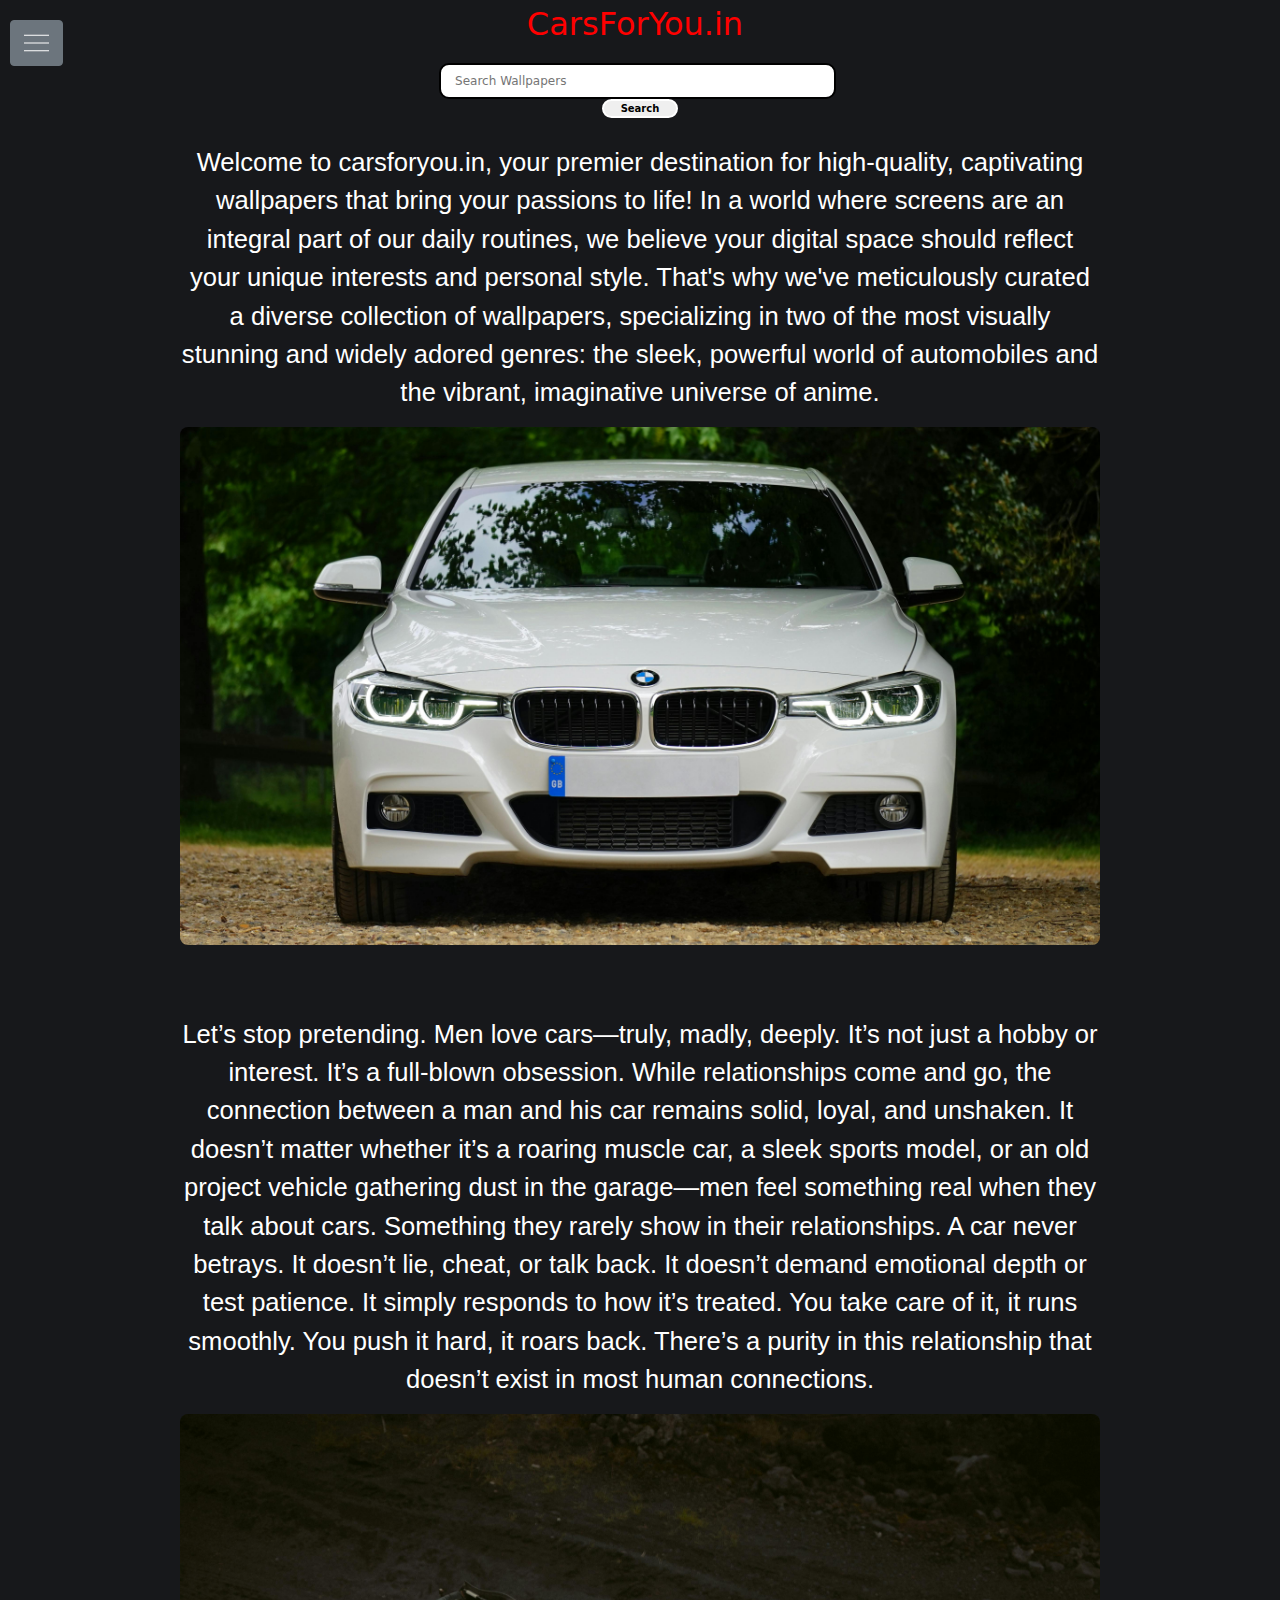
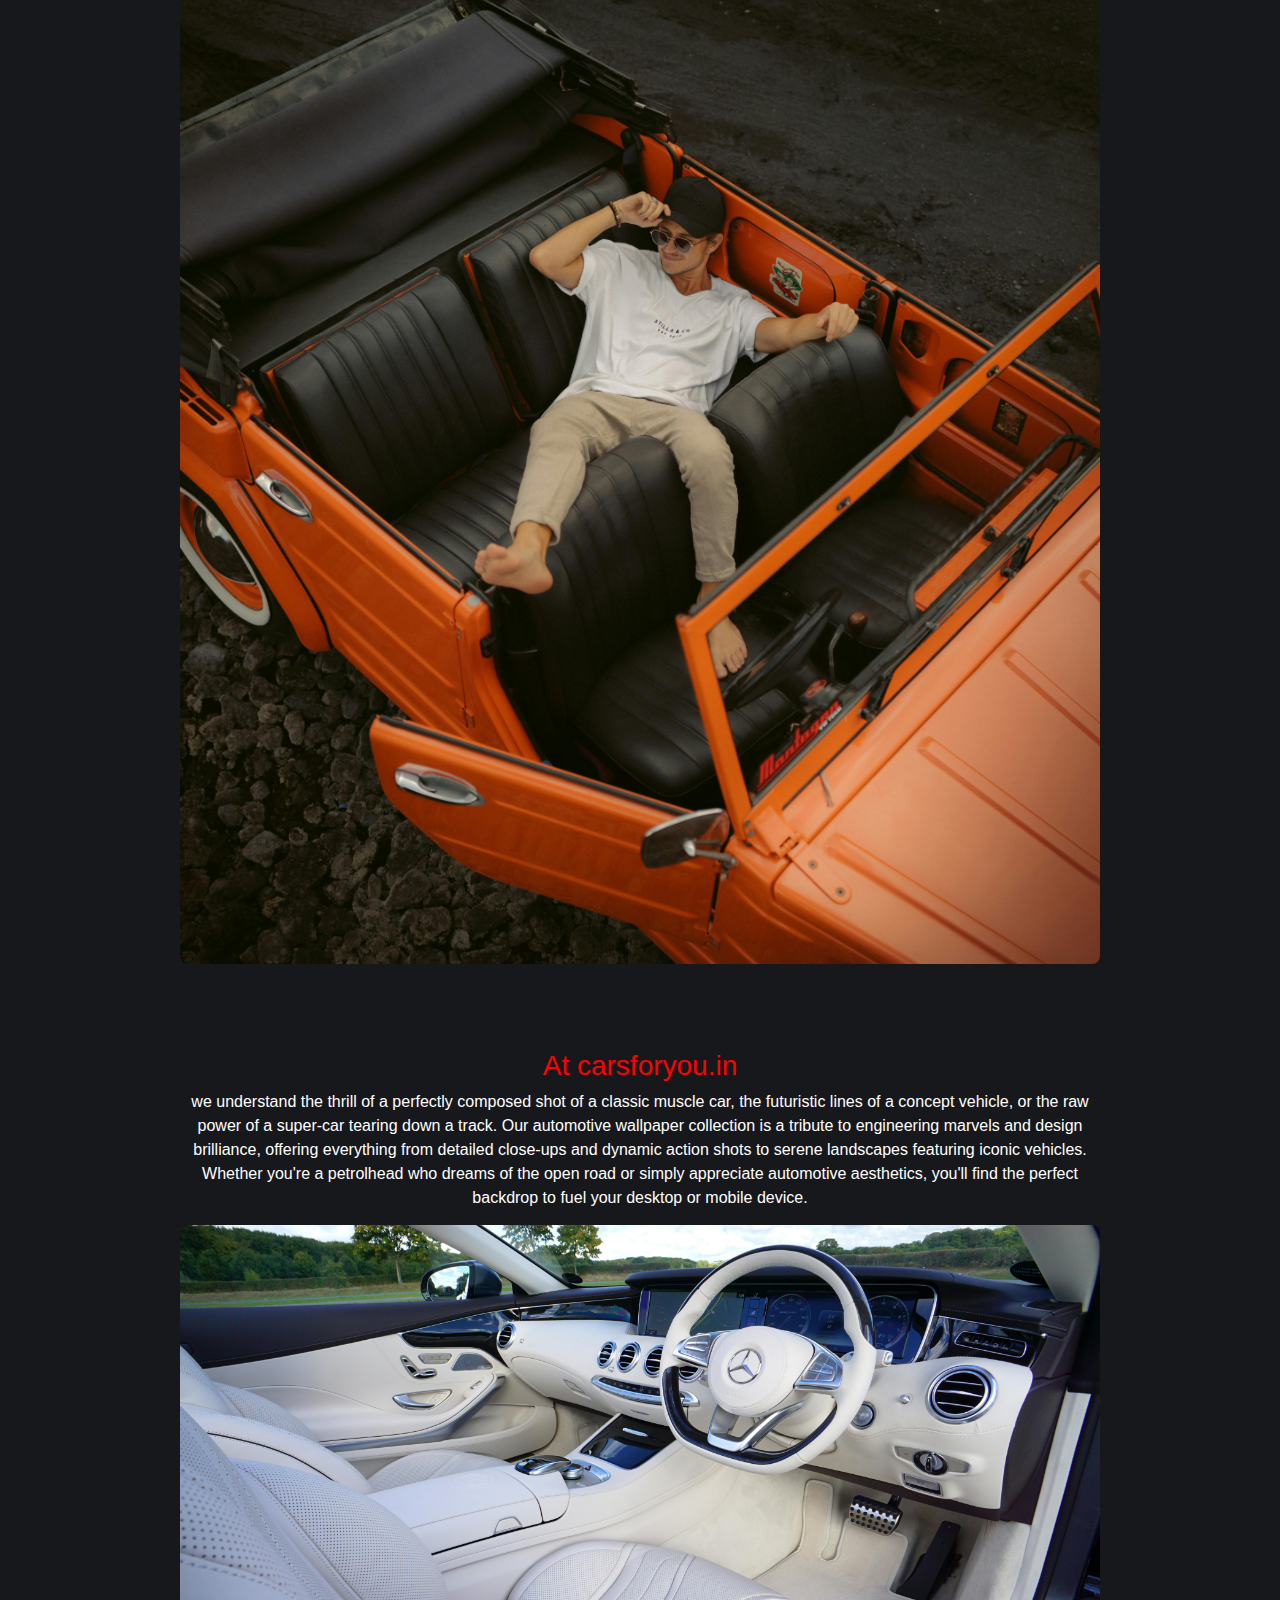
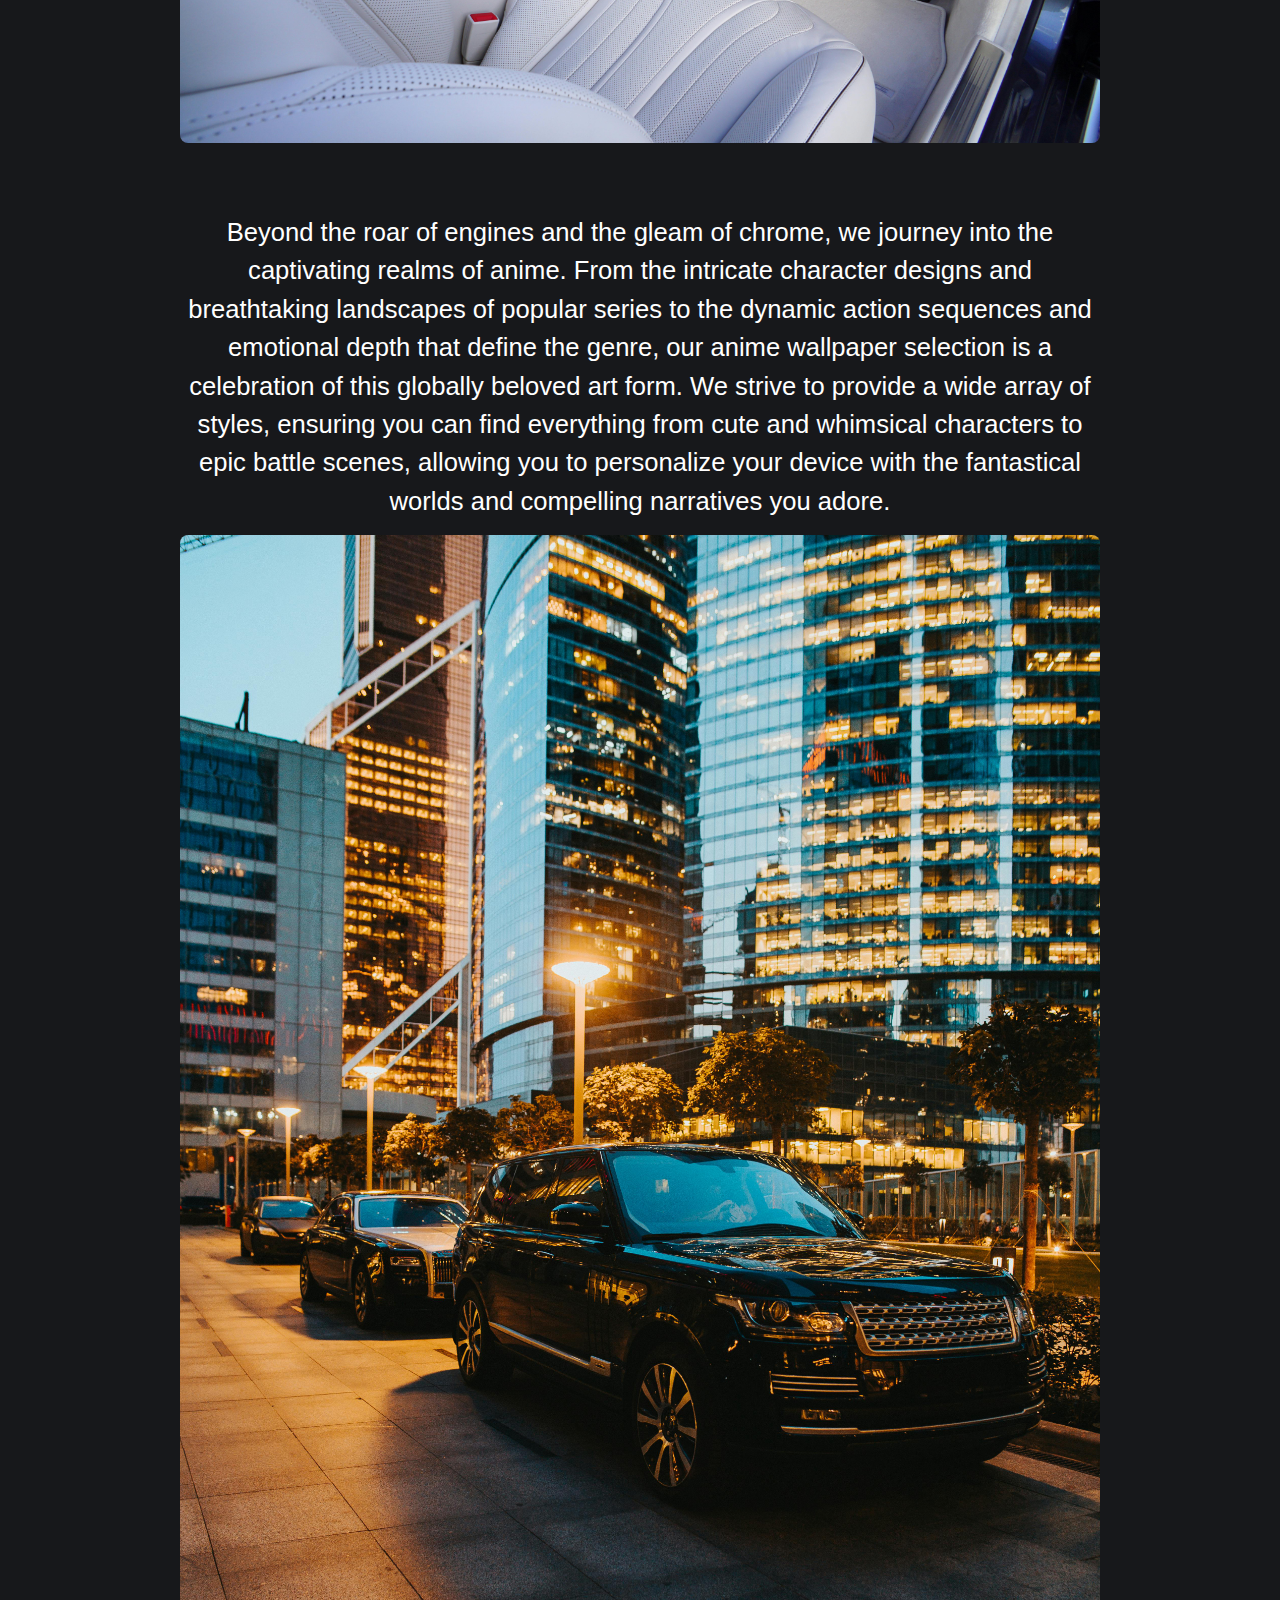
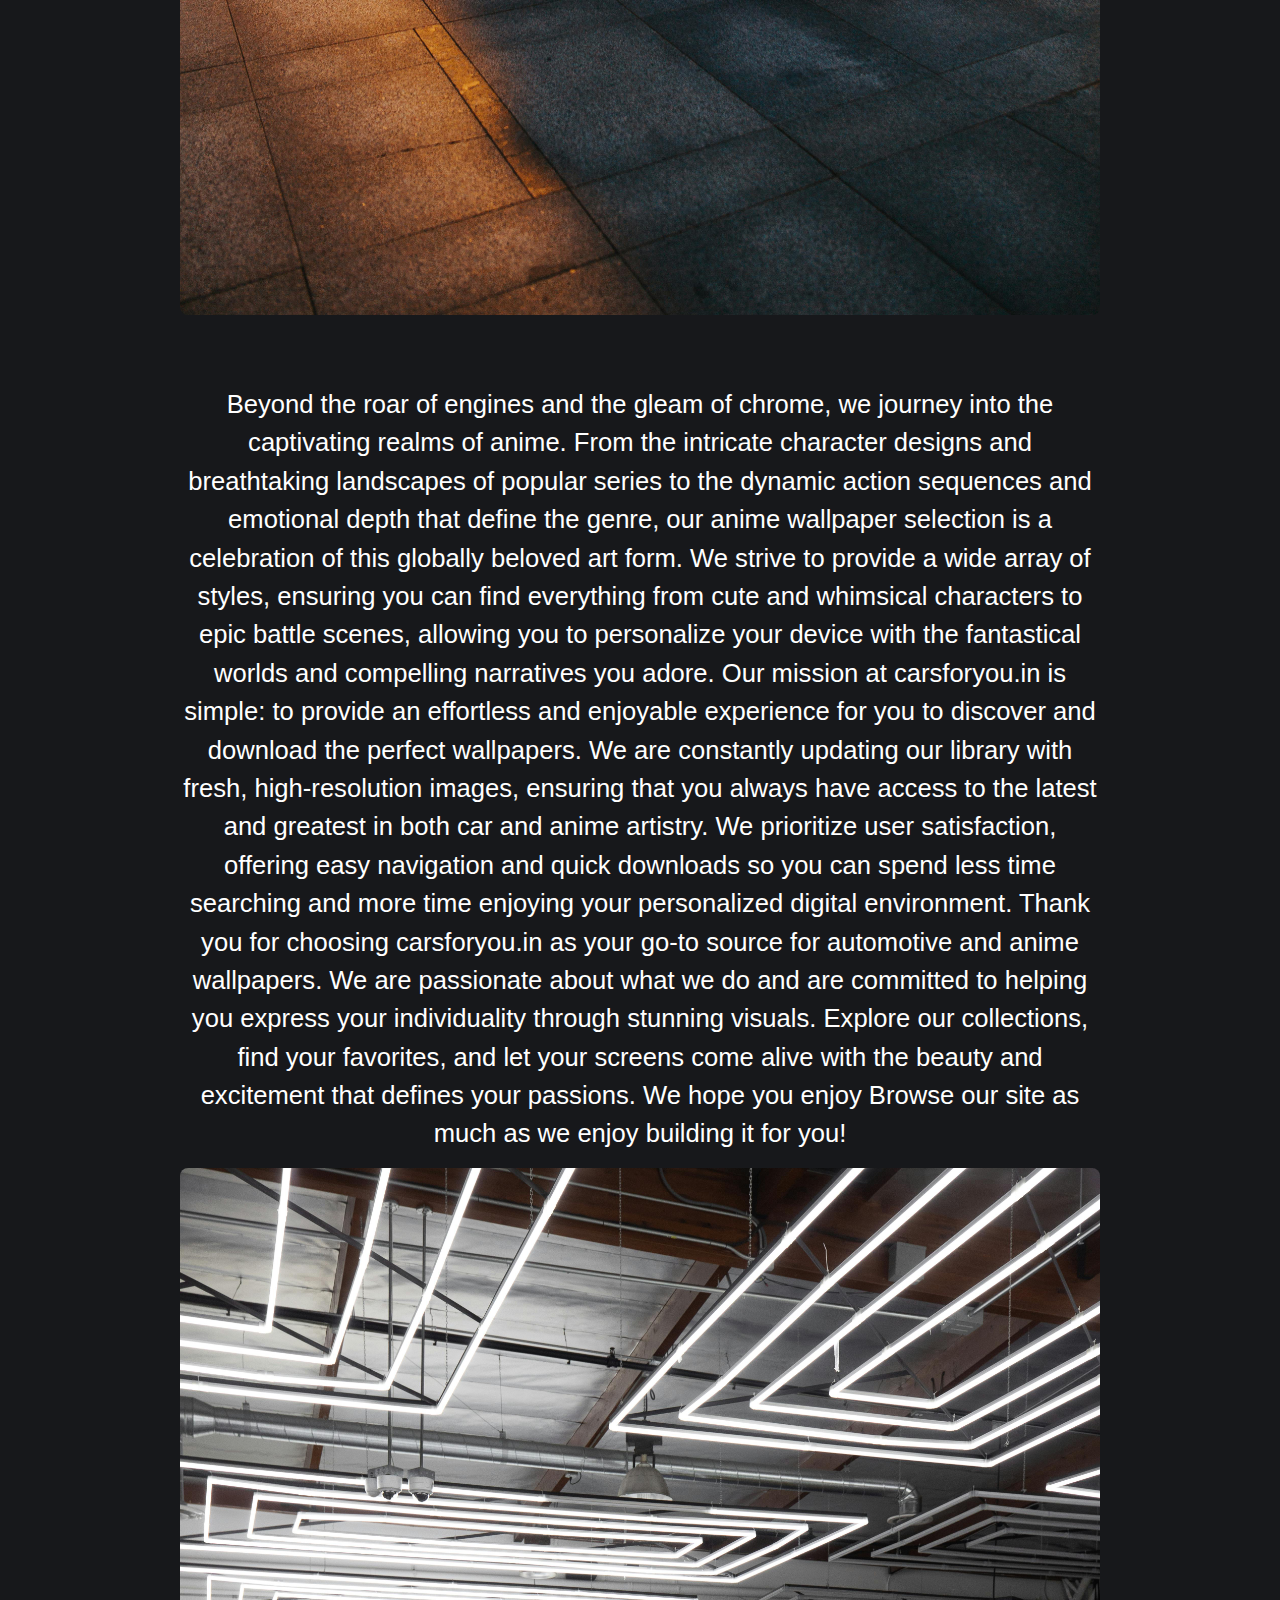
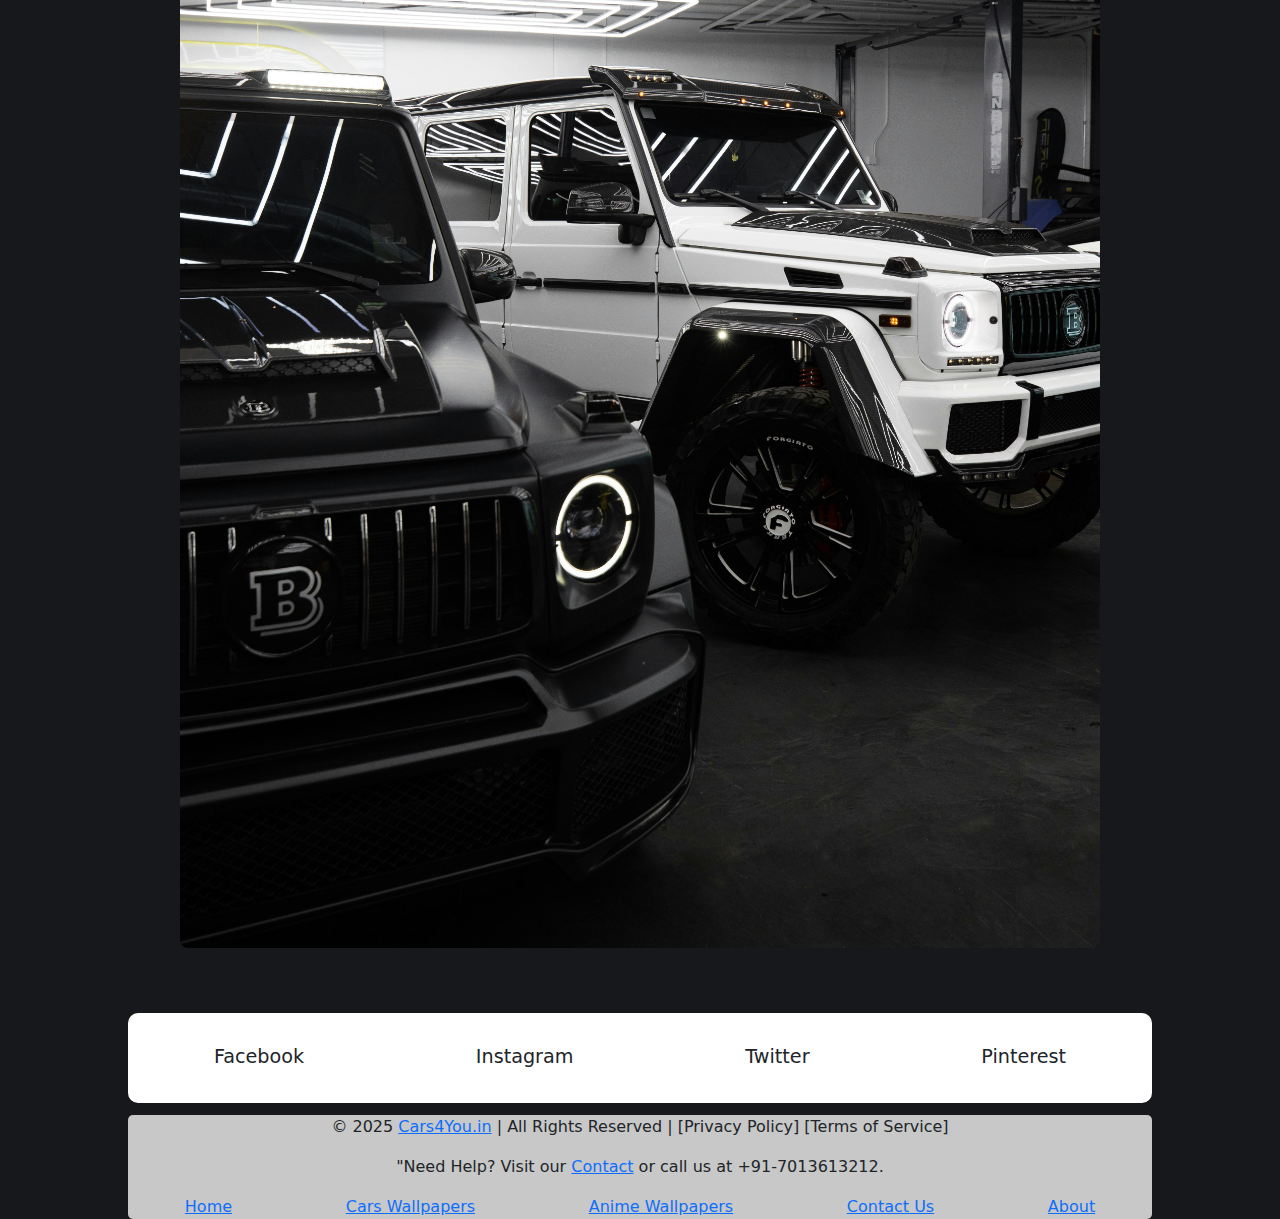
<file: about.html>
<!DOCTYPE html>
<html lang="en">

<head>
  <meta charset="UTF-8" />
  <meta name="viewport" content="width=device-width, initial-scale=1.0" />
  <link rel="stylesheet" href="css/about.css">
  <link rel="stylesheet" href="css/style.css" />
  <link rel="stylesheet" href="css/utils.css" />
  <link rel="stylesheet" href="css/mobile.css" />
  <link rel="stylesheet" href="css/navbar.css">
  <link rel="stylesheet" href="css/animeWallpapers.css" />
  <link rel="stylesheet" href="css/cars-wallpapers.css" />
  <!-- the below link is for font you can acces through the font-awesome website... -->
  <link rel="stylesheet" href="https://cdnjs.cloudflare.com/ajax/libs/font-awesome/6.7.1/css/all.min.css"
    integrity="sha512-5Hs3dF2AEPkpNAR7UiOHba+lRSJNeM2ECkwxUIxC1Q/FLycGTbNapWXB4tP889k5T5Ju8fs4b1P5z/iB4nMfSQ=="
    crossorigin="anonymous" referrerpolicy="no-referrer" />
  <!-- bootstrap cdn links  -->
  <link rel="stylesheet" href="https://cdn.jsdelivr.net/npm/bootstrap@5.3.6/dist/css/bootstrap.min.css">
  <title>About Us</title>
</head>

<body class="main-body-area">
  <header>
    <nav class="navigation max-width-1 ">
      <div class="website-name">
        <h2>CarsForYou.in</h2>

        <span class="menu">
          <a href="index.html">Home</a>
          <a href="/carsforyou/cars-wallpapers.html">Cars Wallpapers</a>
          <a href="/carsforyou/anime-wallpaper.html">Anime Wallpapers</a>
          <a href="/carsforyou/contact.html">Contact</a>
          <a href="about.html">About</a>
        </span>

      </div>


      <div class="nav-right">
        <form action="search.html" method="get">
          <input class="form-input" type="text" name="query" placeholder="Search Wallpapers" />
          <button class="search-btn">Search</button>
        </form>
      </div>
    </nav>
  </header>

  <!-- sidebar -->
  <div class="sidebar">
    <button style="--bs-btn-padding-y: 1vh; --bs-btn-padding-x:1vw;" class="btn btn-secondary btn-sm" type="button"
      data-bs-toggle="offcanvas" data-bs-target="#staticBackdrop" aria-controls="staticBackdrop">
      <img style="height: 2vw;" src="hamburger.svg" alt="">
    </button>

    <div class="offcanvas offcanvas-start" data-bs-backdrop="static" tabindex="-1" id="staticBackdrop"
      aria-labelledby="staticBackdropLabel">
      <div class="offcanvas-header">
        <h5 class="offcanvas-title" id="staticBackdropLabel"></h5>

        <button style="--bs-btn-padding-y: 0; --bs-btn-padding-x:0; " type="button" class="btn-close"
          data-bs-dismiss="offcanvas" aria-label="Close"></button>
      </div>
      <div class="offcanvas-body">
        <div>

          <span class="sidebar-links fw-bold">
            <li><a href="index.html">Home</a></li>
            <li><a href="/carsforyou/cars-wallpapers.html">Cars Wallpapers</a></li>
            <li><a href="/carsforyou/anime-wallpaper.html">Anime Wallpapers</a></li>
            <li><a href="/carsforyou/contact.html">Contact</a></li>
            <li><a href="about.html">About</a></li>
          </span>
        </div>
      </div>
    </div>
  </div>






  <div style="display: flex; justify-content: center;" class="content max-width-1 ">
    <div class="content-left">
      <div class="responsive-container">
        <p>Welcome to carsforyou.in, your premier destination for high-quality, captivating wallpapers that bring your
          passions to life! In a world where screens are an integral part of our daily routines, we believe your digital
          space should reflect your unique interests and personal style. That's why we've meticulously curated a diverse
          collection of wallpapers, specializing in two of the most visually stunning and widely adored genres: the
          sleek, powerful world of automobiles and the vibrant, imaginative universe of anime.</p>
        <img src="photos/cars-wallpapers/white_bmw.jpg" alt="Placeholder Image" />
      </div>


      <!-- 2 - article -->


      <div class="responsive-container">
        <p>Let’s stop pretending. Men love cars—truly, madly, deeply. It’s not just a hobby or interest. It’s a
          full-blown obsession. While relationships come and go, the connection between a man and his car remains solid,
          loyal, and unshaken. It doesn’t matter whether it’s a roaring muscle car, a sleek sports model, or an old
          project vehicle gathering dust in the garage—men feel something real when they talk about cars. Something they
          rarely show in their relationships.

          A car never betrays. It doesn’t lie, cheat, or talk back. It doesn’t demand emotional depth or test patience.
          It simply responds to how it’s treated. You take care of it, it runs smoothly. You push it hard, it roars
          back. There’s a purity in this relationship that doesn’t exist in most human connections.</p>
        <img src="photos/cars-wallpapers/men-1.jpg" alt="Placeholder Image" />
      </div>

      <!-- 3 - articl -->
      <div class="responsive-container">
        <p>
        <h3 style="color: red;">At carsforyou.in</h3> we understand the thrill of a perfectly composed shot of a classic
        muscle car, the
        futuristic
        lines of a concept vehicle, or the raw power of a super-car tearing down a track. Our automotive wallpaper
        collection is a tribute to engineering marvels and design brilliance, offering everything from detailed
        close-ups and dynamic action shots to serene landscapes featuring iconic vehicles. Whether you're a petrolhead
        who dreams of the open road or simply appreciate automotive aesthetics, you'll find the perfect backdrop to
        fuel
        your desktop or mobile device.</p>
        <img src="photos/cars-wallpapers/inside-benz.jpg" alt="Placeholder Image" />
      </div>

      <!-- 4 - article -->

      <div class="responsive-container">
        <p>Beyond the roar of engines and the gleam of chrome, we journey into the captivating realms of anime. From the
          intricate character designs and breathtaking landscapes of popular series to the dynamic action sequences and
          emotional depth that define the genre, our anime wallpaper selection is a celebration of this globally beloved
          art form. We strive to provide a wide array of styles, ensuring you can find everything from cute and
          whimsical
          characters to epic battle scenes, allowing you to personalize your device with the fantastical worlds and
          compelling narratives you adore.</p>
        <img src="photos/cars-wallpapers/range-rover.jpg" alt="Placeholder Image" />
      </div>


      <!--  5 - article -->

      <div class="responsive-container">
        <p> Beyond the roar of engines and the gleam of chrome, we journey into the captivating realms of anime. From
          the
          intricate character designs and breathtaking landscapes of popular series to the dynamic action sequences and
          emotional depth that define the genre, our anime wallpaper selection is a celebration of this globally beloved
          art form. We strive to provide a wide array of styles, ensuring you can find everything from cute and
          whimsical
          characters to epic battle scenes, allowing you to personalize your device with the fantastical worlds and
          compelling narratives you adore.

          Our mission at carsforyou.in is simple: to provide an effortless and enjoyable experience for you to discover
          and download the perfect wallpapers. We are constantly updating our library with fresh, high-resolution
          images,
          ensuring that you always have access to the latest and greatest in both car and anime artistry. We prioritize
          user satisfaction, offering easy navigation and quick downloads so you can spend less time searching and more
          time enjoying your personalized digital environment.

          Thank you for choosing carsforyou.in as your go-to source for automotive and anime wallpapers. We are
          passionate
          about what we do and are committed to helping you express your individuality through stunning visuals. Explore
          our collections, find your favorites, and let your screens come alive with the beauty and excitement that
          defines your passions. We hope you enjoy Browse our site as much as we enjoy building it for you!</p>
        <img src="photos/cars-wallpapers/g-wagon.jpg" alt="Placeholder Image" />
      </div>

    </div>

  </div>

















  <div class="information margin-auto max-width-1">
    <!-- <div class="social-icons"> -->
    <div>
      Facebook
      <i class="fa-brands fa-square-facebook"></i>
    </div>
    <div>
      Instagram
      <i class="fa-brands fa-instagram"></i>
    </div>
    <div>
      Twitter
      <i class="fa-brands fa-square-x-twitter"></i>
    </div>
    <div>
      Pinterest
      <i class="fa-brands fa-square-pinterest"></i>
    </div>
    <!-- </div> -->


  </div>



  <footer class="margin-auto max-width-1" style="background-color: rgb(200, 200, 200);">
    <div class="copyRight">
      <p>© 2025 <a href="index.html">Cars4You.in</a> | All Rights Reserved | [Privacy Policy] [Terms of Service]</p>
      <p>"Need Help? Visit our <a href="/contact.html">Contact</a> or call us at +91-7013613212.</p>
    </div>
    <!-- links -->
    <div style="display: flex; justify-content: space-around;">
      <a href="index.html">Home</a>
      <a href="/carsforyou/cars-wallpapers.html">Cars Wallpapers</a>
      <a href="/carsforyou/anime-wallpaper.html">Anime Wallpapers</a>
      <a href="/carsforyou/contact.html">Contact Us</a>
      <a href="about.html">About</a>

    </div>


  </footer>
  <script src="https://cdn.jsdelivr.net/npm/bootstrap@5.3.6/dist/js/bootstrap.bundle.min.js"></script>

</body>

</html>
</file>
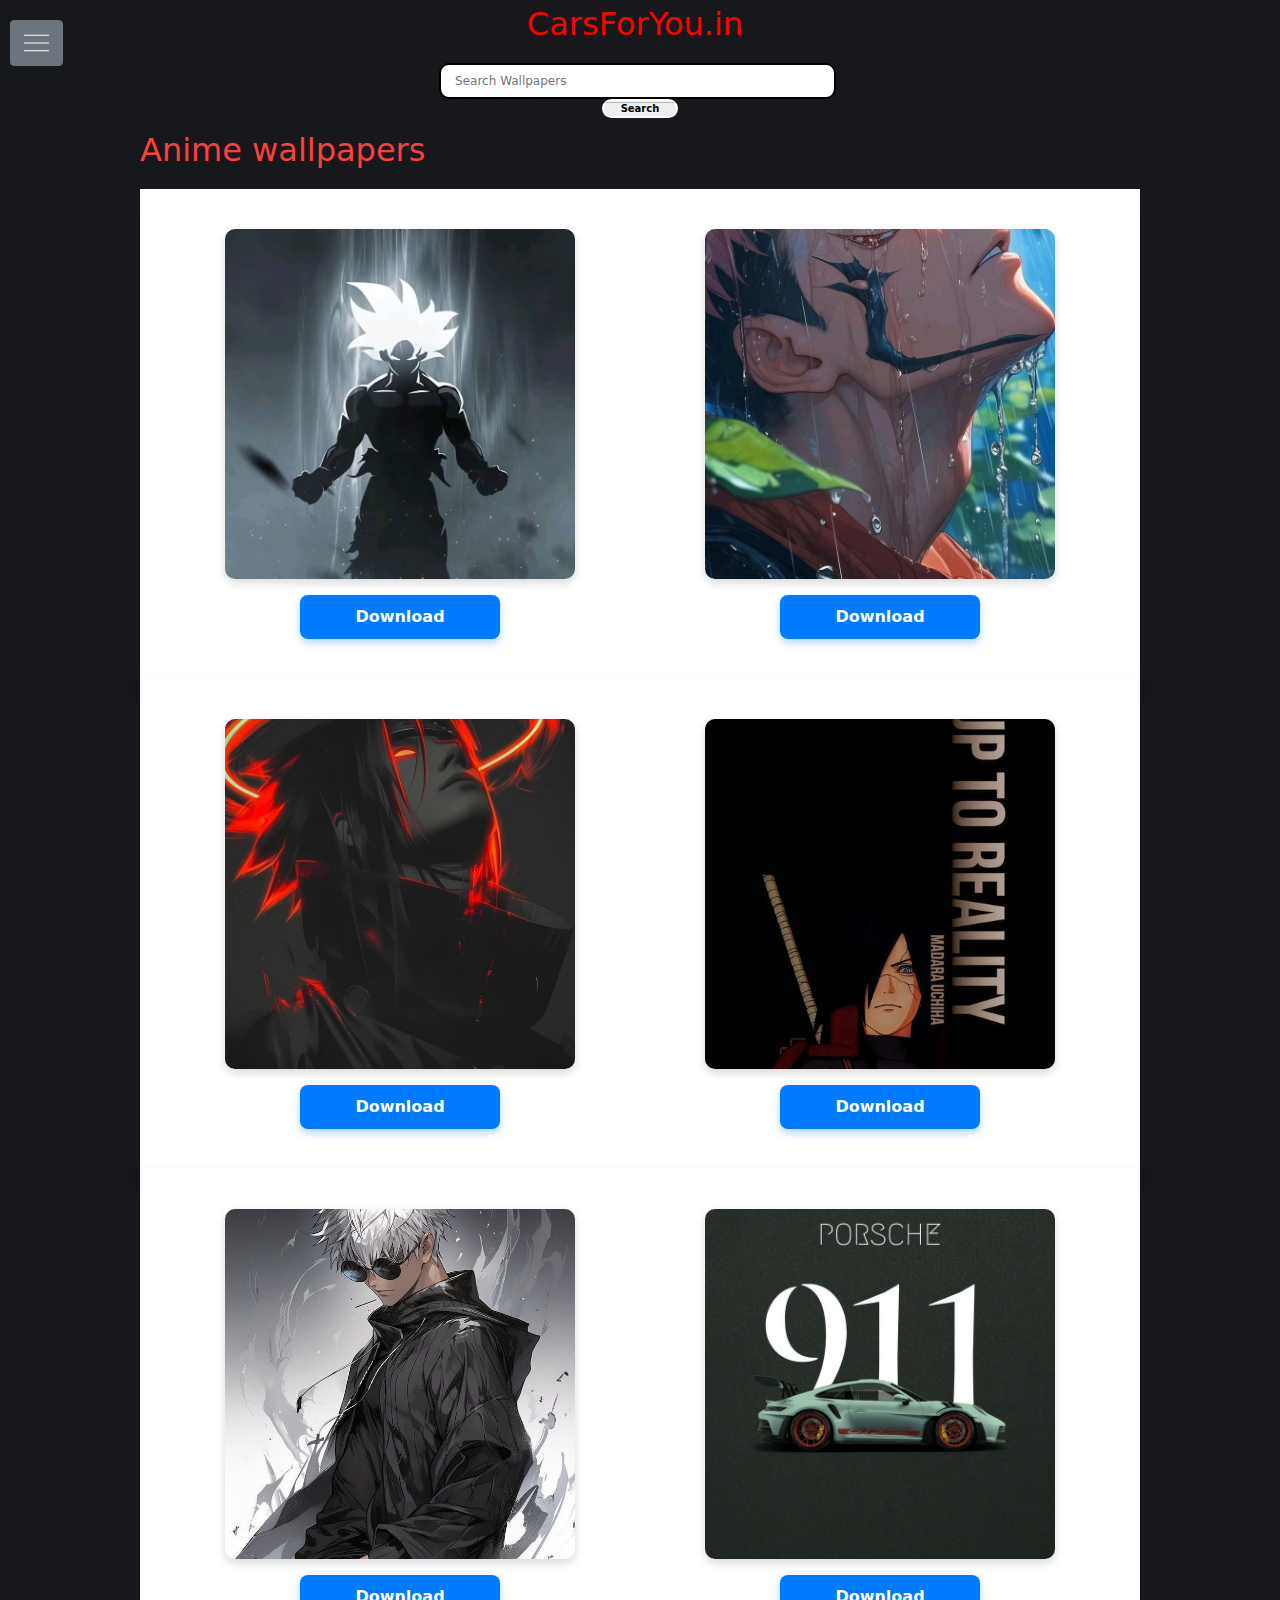
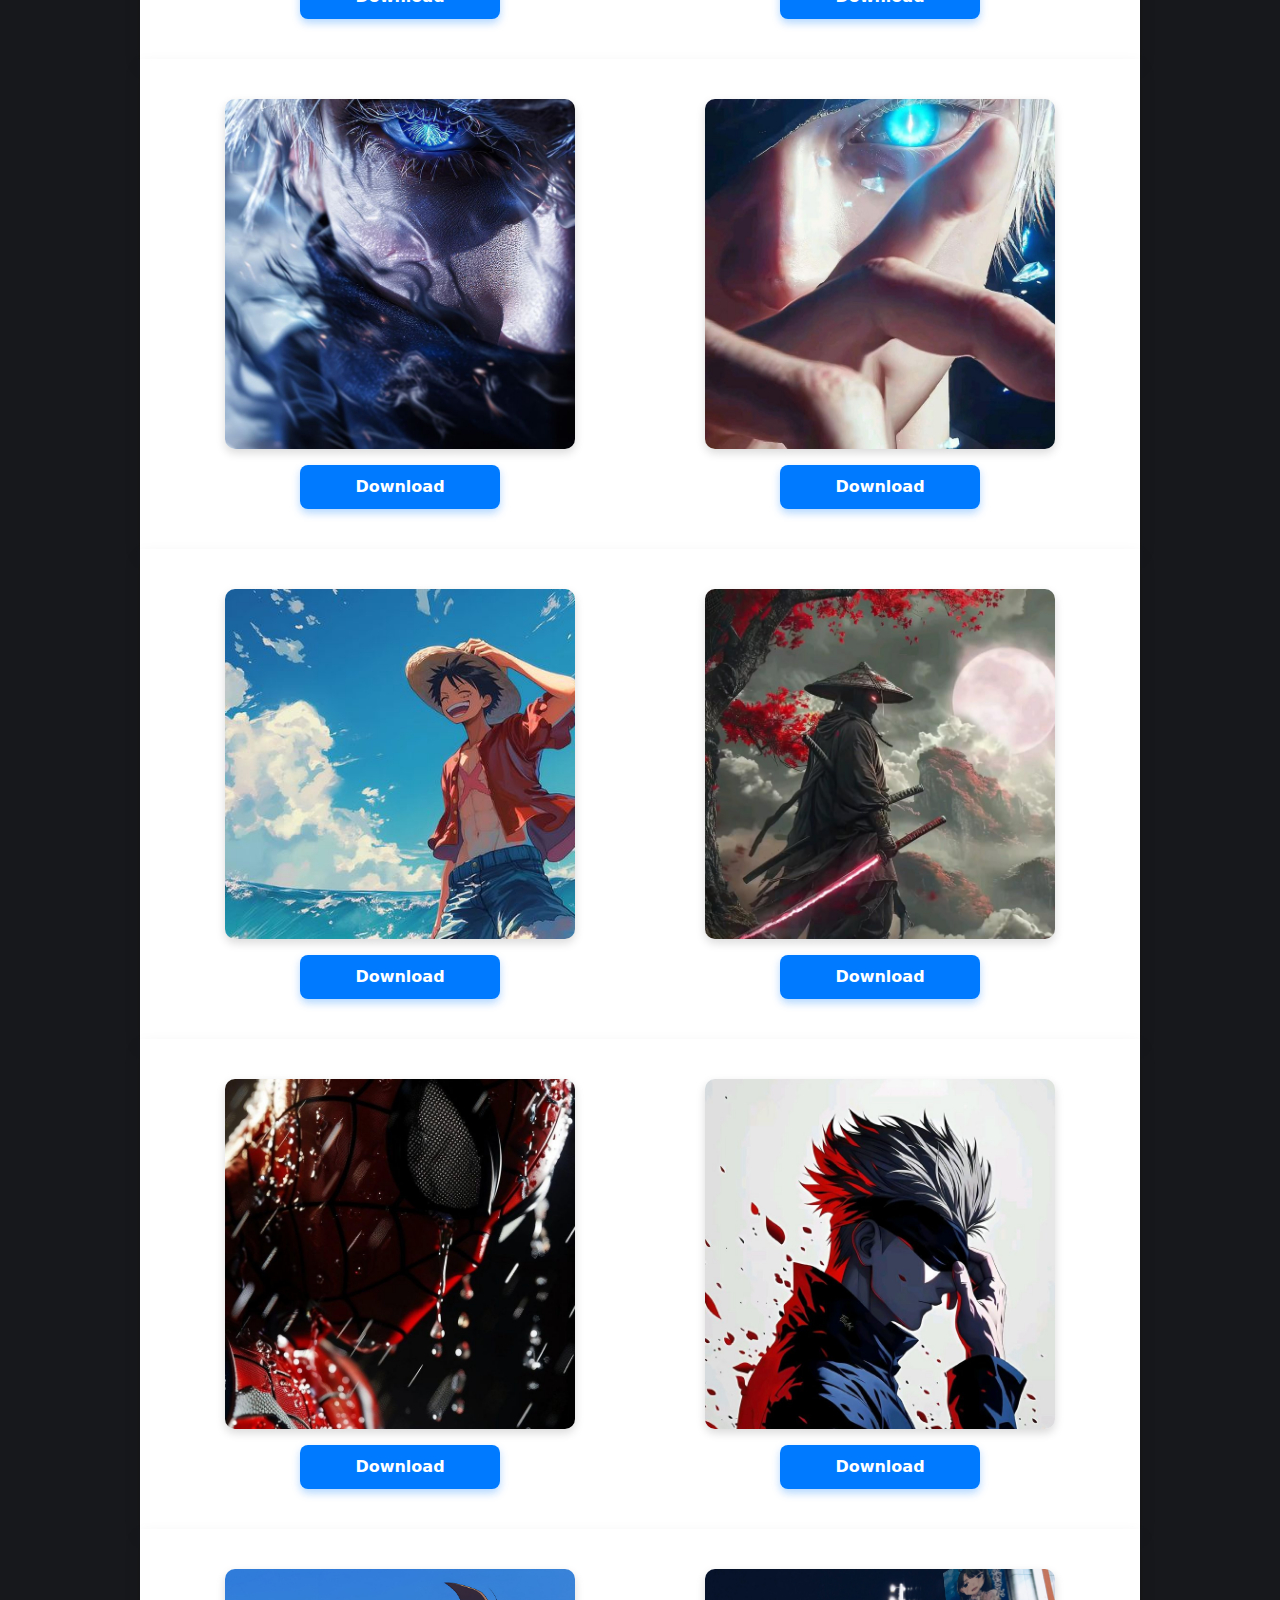
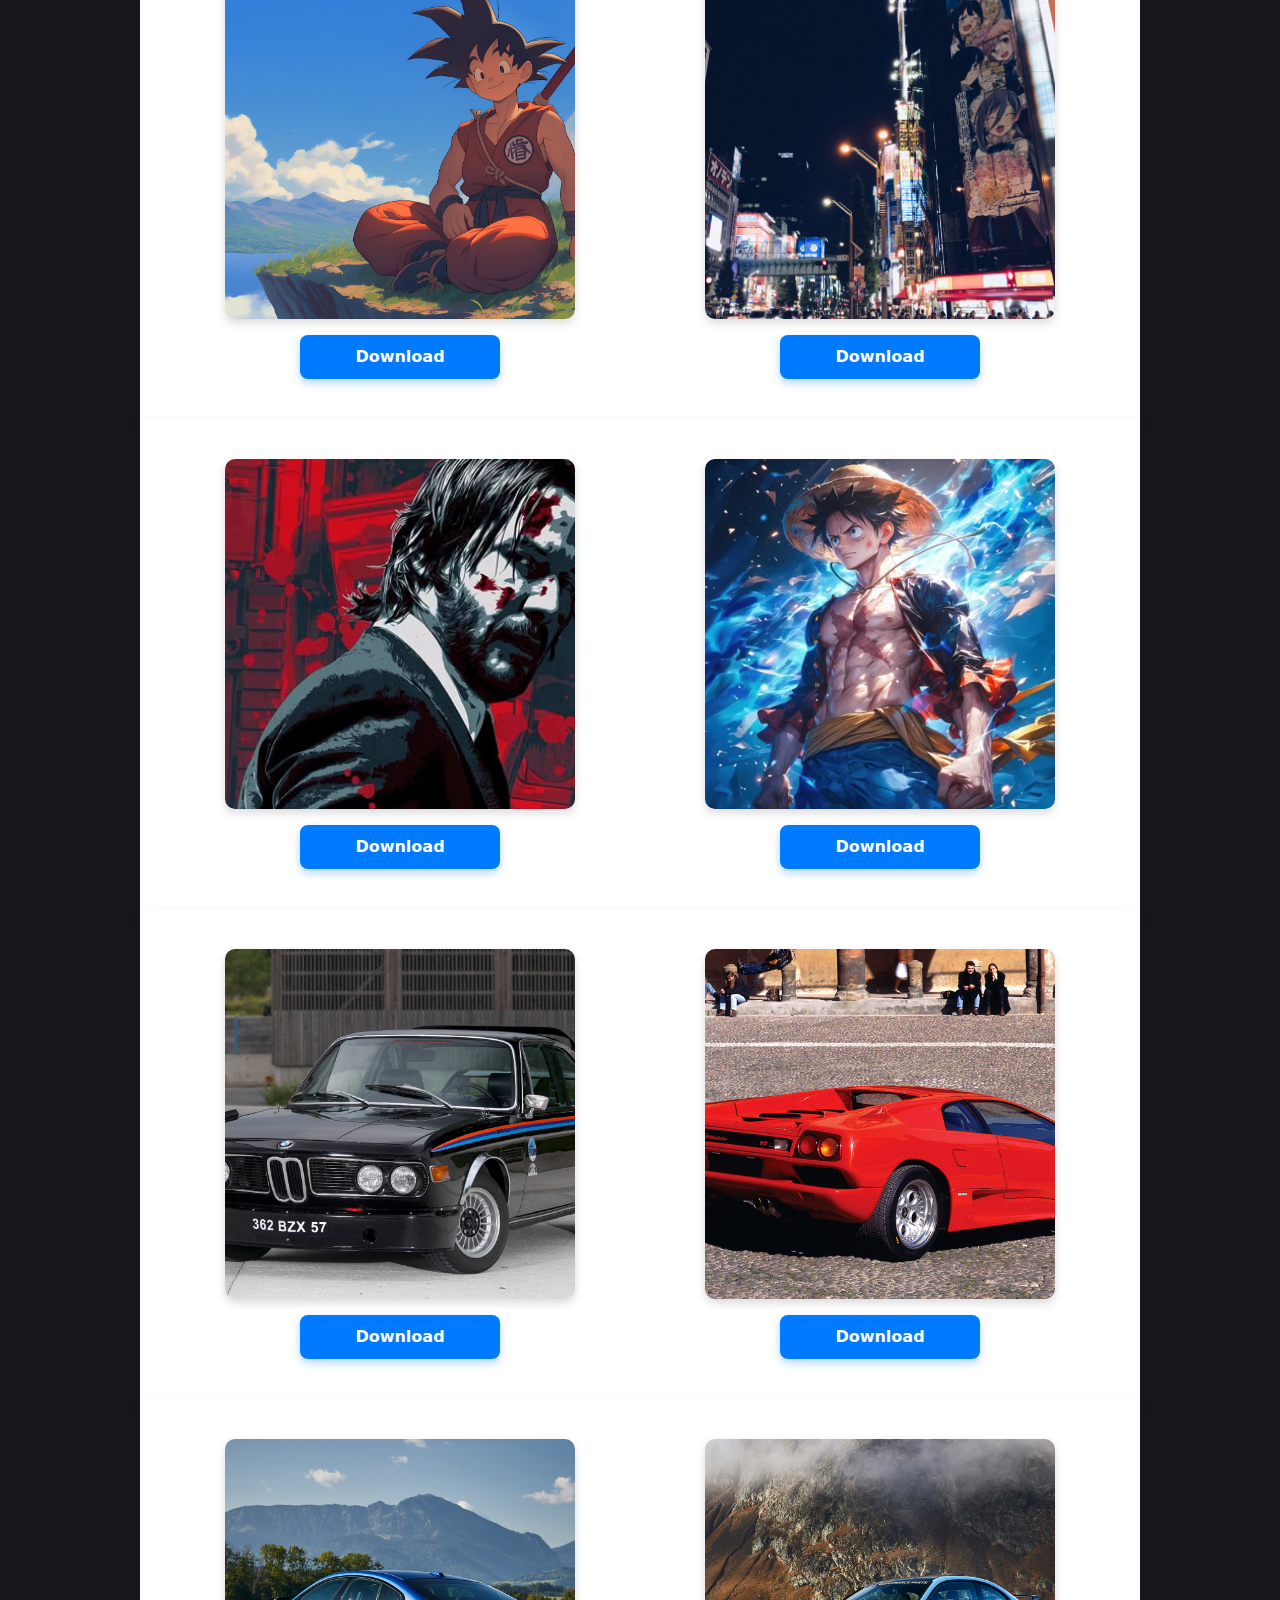
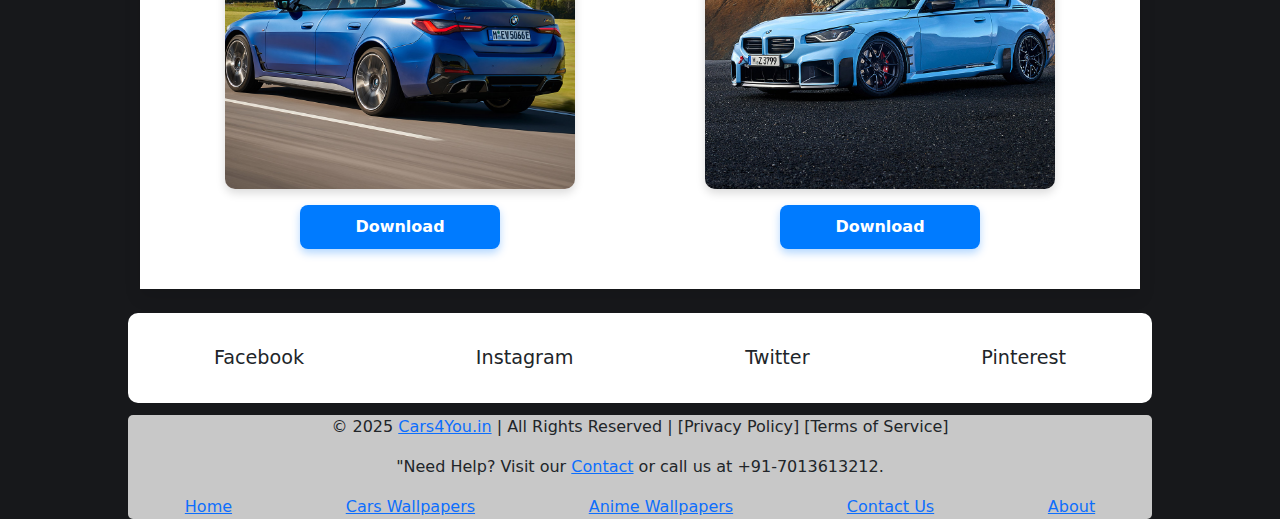
<file: anime-wallpaper.html>
<!DOCTYPE html>
<html lang="en">

<head>
  <meta charset="UTF-8" />
  <meta name="viewport" content="width=device-width, initial-scale=1.0" />
  <!-- <link rel="stylesheet" href="index.html"> -->
  <link rel="stylesheet" href="css/style.css" />
  <link rel="stylesheet" href="css/utils.css" />
  <link rel="stylesheet" href="css/navbar.css" />
  <link rel="stylesheet" href="css/animeWallpapers.css" />
  <link rel="stylesheet" href="css/cars-wallpapers.css" />
  <link rel="stylesheet" href="css/mobile.css" />
  <!-- the below link is for font you can acces through the font-awesome website... -->
  <link rel="stylesheet" href="https://cdnjs.cloudflare.com/ajax/libs/font-awesome/6.7.1/css/all.min.css"
    integrity="sha512-5Hs3dF2AEPkpNAR7UiOHba+lRSJNeM2ECkwxUIxC1Q/FLycGTbNapWXB4tP889k5T5Ju8fs4b1P5z/iB4nMfSQ=="
    crossorigin="anonymous" referrerpolicy="no-referrer" />
  <!-- bootstrap cdn links  -->
  <link rel="stylesheet" href="https://cdn.jsdelivr.net/npm/bootstrap@5.3.6/dist/css/bootstrap.min.css">
  <title>Cars-wallpapers./</title>
</head>

<body class="main-body-area">
  <header>
    <nav class="navigation max-width-1 ">
      <div class="website-name">
        <h2>CarsForYou.in</h2>

        <span class="menu">
          <a href="/index.html">Home</a>
          <a href="/cars-wallpapers.html">Cars Wallpapers</a>
          <a href="/anime-wallpaper.html">Anime Wallpapers</a>
          <a href="/contact.html">Contact</a>
          <a href="/about.html">About</a>
        </span>

      </div>


      <div class="nav-right">
        <form action="search.html" method="get">
          <input class="form-input" type="text" name="query" placeholder="Search Wallpapers" />
          <button class="search-btn">Search</button>
        </form>
      </div>
    </nav>
  </header>

  <!-- sidebar -->
  <div class="sidebar">
    <button style="--bs-btn-padding-y: 1vh; --bs-btn-padding-x:1vw;" class="btn btn-secondary btn-sm" type="button"
      data-bs-toggle="offcanvas" data-bs-target="#staticBackdrop" aria-controls="staticBackdrop">
      <img style="height: 2vw;" src="hamburger.svg" alt="">
    </button>

    <div class="offcanvas offcanvas-start" data-bs-backdrop="static" tabindex="-1" id="staticBackdrop"
      aria-labelledby="staticBackdropLabel">
      <div class="offcanvas-header">
        <h5 class="offcanvas-title" id="staticBackdropLabel"></h5>

        <button style="--bs-btn-padding-y: 0; --bs-btn-padding-x:0; " type="button" class="btn-close"
          data-bs-dismiss="offcanvas" aria-label="Close"></button>
      </div>
      <div class="offcanvas-body">
        <div>

          <span class="sidebar-links fw-bold">
            <li><a href="/index.html">Home</a></li>
            <li><a href="/cars-wallpapers.html">Cars Wallpapers</a></li>
            <li><a href="/anime-wallpaper.html">Anime Wallpapers</a></li>
            <li><a href="/contact.html">Contact</a></li>
            <li><a href="/about.html">About</a></li>
          </span>
        </div>
      </div>
    </div>
  </div>

  <div class="max-width-1 margin-auto">
    <hr>
  </div>

  <div class=" max-width-1 margin-auto" style="padding:12px; color: rgb(255, 62, 62);">
    <h2>Anime wallpapers</h2>
  </div>

  <!-- main div for two cars with download -->
  <!-- <div class="cars-wallpaper-container max-width-1 margin-auto"> -->



  <!-- container-1  below -->
  <div class="cards">
    <div class="image-container ">
      <div class="image-wrapper">
        <a href="photos/anime-wallpapers/7c84285e-b99d-46e9-8466-d1be387b7719.jpg" target="_blank" rel="noopener">
          <img src="photos/anime-wallpapers/7c84285e-b99d-46e9-8466-d1be387b7719.jpg" alt="Image 1" />
        </a>
        <a href="photos/anime-wallpapers/7c84285e-b99d-46e9-8466-d1be387b7719.jpg" download class="download-button"
          aria-label="Download Image 1">Download</a>
      </div>
      <div class="image-wrapper">
        <a href="photos/anime-wallpapers/24c02c2e-6cb0-4750-a8d0-1d330704641d.jpg" target="_blank" rel="noopener">
          <img src="photos/anime-wallpapers/24c02c2e-6cb0-4750-a8d0-1d330704641d.jpg" alt="Image 2" />
        </a>
        <a href="photos/anime-wallpapers/24c02c2e-6cb0-4750-a8d0-1d330704641d.jpg" download class="download-button"
          aria-label="Download Image 2">Download</a>
      </div>
    </div>



    <!-- container 2 below -->
    <div class="image-container">
      <div class="image-wrapper">
        <a href="photos/anime-wallpapers/32d16c27-fa96-4622-87b1-e8983931cffd.jpg" target="_blank" rel="noopener">
          <img src="photos/anime-wallpapers/32d16c27-fa96-4622-87b1-e8983931cffd.jpg" alt="Image 1" />
        </a>
        <a href="photos/anime-wallpapers/32d16c27-fa96-4622-87b1-e8983931cffd.jpg" download class="download-button"
          aria-label="Download Image 1">Download</a>
      </div>
      <div class="image-wrapper">
        <a href="photos/anime-wallpapers/83f18ef4-a587-4670-ae13-75a3ca9c3d0c.jpg" target="_blank" rel="noopener">
          <img src="photos/anime-wallpapers/83f18ef4-a587-4670-ae13-75a3ca9c3d0c.jpg" alt="Image 2" />
        </a>
        <a href="photos/anime-wallpapers/83f18ef4-a587-4670-ae13-75a3ca9c3d0c.jpg" download class="download-button"
          aria-label="Download Image 2">Download</a>
      </div>
    </div>




    <!-- container 3 below -->
    <div class="image-container">
      <div class="image-wrapper">
        <a href="photos/anime-wallpapers/a15d599c-fc9d-41e6-a192-feb349623a48.jpg" target="_blank" rel="noopener">
          <img src="photos/anime-wallpapers/a15d599c-fc9d-41e6-a192-feb349623a48.jpg" alt="Image 1" />
        </a>
        <a href="photos/anime-wallpapers/a15d599c-fc9d-41e6-a192-feb349623a48.jpg" download class="download-button"
          aria-label="Download Image 1">Download</a>
      </div>
      <div class="image-wrapper">
        <a href="photos/anime-wallpapers/bf4a10b3-3863-4fcd-a1ec-b576fa97505f.jpg" target="_blank" rel="noopener">
          <img src="photos/anime-wallpapers/bf4a10b3-3863-4fcd-a1ec-b576fa97505f.jpg" alt="Image 2" />
        </a>
        <a href="photos/anime-wallpapers/bf4a10b3-3863-4fcd-a1ec-b576fa97505f.jpg" download class="download-button"
          aria-label="Download Image 2">Download</a>
      </div>
    </div>

    <!--container 4 below   -->
    <div class="image-container">
      <div class="image-wrapper">
        <a href="photos/anime-wallpapers/blue_eye.jpg" target="_blank" rel="noopener">
          <img src="photos/anime-wallpapers/blue_eye.jpg" alt="Image 1" />
        </a>
        <a href="photos/anime-wallpapers/blue_eye.jpg" download class="download-button"
          aria-label="Download Image 1">Download</a>
      </div>
      <div class="image-wrapper">
        <a href="photos/anime-wallpapers/c8581237-4fe5-4723-8d37-8a6e4f9e92a7.jpg" target="_blank" rel="noopener">
          <img src="photos/anime-wallpapers/c8581237-4fe5-4723-8d37-8a6e4f9e92a7.jpg" alt="Image 2" />
        </a>
        <a href="photos/anime-wallpapers/c8581237-4fe5-4723-8d37-8a6e4f9e92a7.jpg" download class="download-button"
          aria-label="Download Image 2">Download</a>
      </div>
    </div>


    <!-- container 5 below -->
    <div class="image-container">
      <div class="image-wrapper">
        <a href="photos/anime-wallpapers/download (4).jpg" target="_blank" rel="noopener">
          <img src="photos/anime-wallpapers/download (4).jpg" alt="Image 1" />
        </a>
        <a href="photos/anime-wallpapers/download (4).jpg" download class="download-button"
          aria-label="Download Image 1">Download</a>
      </div>
      <div class="image-wrapper">
        <a href="photos/anime-wallpapers/e91a2b03-a805-4201-b4b0-9ff3d7213711.jpg" target="_blank" rel="noopener">
          <img src="photos/anime-wallpapers/e91a2b03-a805-4201-b4b0-9ff3d7213711.jpg" alt="Image 2" />
        </a>
        <a href="photos/anime-wallpapers/e91a2b03-a805-4201-b4b0-9ff3d7213711.jpg" download class="download-button"
          aria-label="Download Image 2">Download</a>
      </div>
    </div>

    <!-- container - 6 below -->
    <div class="image-container">
      <div class="image-wrapper">
        <a href="photos/anime-wallpapers/e98c59e7-8c4b-44e9-8dfd-8de0a4170245.jpg" target="_blank" rel="noopener">
          <img src="photos/anime-wallpapers/e98c59e7-8c4b-44e9-8dfd-8de0a4170245.jpg" alt="Image 1" />
        </a>
        <a href="photos/anime-wallpapers/e98c59e7-8c4b-44e9-8dfd-8de0a4170245.jpg" download class="download-button"
          aria-label="Download Image 1">Download</a>
      </div>
      <div class="image-wrapper">
        <a href="photos/anime-wallpapers/f44bd79b-eff2-44d7-a221-6adf32fe6579.jpg" target="_blank" rel="noopener">
          <img src="photos/anime-wallpapers/f44bd79b-eff2-44d7-a221-6adf32fe6579.jpg" alt="Image 2" />
        </a>
        <a href="photos/anime-wallpapers/f44bd79b-eff2-44d7-a221-6adf32fe6579.jpg" download class="download-button"
          aria-label="Download Image 2">Download</a>
      </div>
    </div>

    <!-- contaier - 7 below  -->
    <div class="image-container">
      <div class="image-wrapper">
        <a href="photos/anime-wallpapers/goku-dragon-ball-art-style-desktop-wallpaper-4k.jpg" target="_blank"
          rel="noopener">
          <img src="photos/anime-wallpapers/goku-dragon-ball-art-style-desktop-wallpaper-4k.jpg" alt="Image 1" />
        </a>
        <a href="photos/anime-wallpapers/goku-dragon-ball-art-style-desktop-wallpaper-4k.jpg" download
          class="download-button" aria-label="Download Image 1">Download</a>
      </div>
      <div class="image-wrapper">
        <a href="photos/anime-wallpapers/gwen-king-3OdajQGd9sk-unsplash.jpg" target="_blank" rel="noopener">
          <img src="photos/anime-wallpapers/gwen-king-3OdajQGd9sk-unsplash.jpg" alt="Image 2" />
        </a>
        <a href="photos/anime-wallpapers/gwen-king-3OdajQGd9sk-unsplash.jpg" download class="download-button"
          aria-label="Download Image 2">Download</a>
      </div>
    </div>
    <!-- contaier - 8 below  -->
    <div class="image-container">
      <div class="image-wrapper">
        <a href="photos/anime-wallpapers/John Wick (Keanu Reeves).jpg" target="_blank" rel="noopener">
          <img src="photos/anime-wallpapers/John Wick (Keanu Reeves).jpg" alt="Image 1" />
        </a>
        <a href="photos/anime-wallpapers/John Wick (Keanu Reeves).jpg" download class="download-button"
          aria-label="Download Image 1">Download</a>
      </div>
      <div class="image-wrapper">
        <a href="photos/anime-wallpapers/luffy.jpg" target="_blank" rel="noopener">
          <img src="photos/anime-wallpapers/luffy.jpg" alt="Image 2" />
        </a>
        <a href="photos/anime-wallpapers/luffy.jpg" download class="download-button"
          aria-label="Download Image 2">Download</a>
      </div>
    </div>
    <!-- contaier - 9 below  -->
    <div class="image-container">
      <div class="image-wrapper">
        <a href="photos/cars-wallpapers/1973-BMW-3.0-CSL-001-1080.jpg" target="_blank" rel="noopener">
          <img src="photos/cars-wallpapers/1973-BMW-3.0-CSL-001-1080.jpg" alt="Image 1" />
        </a>
        <a href="photos/cars-wallpapers/1973-BMW-3.0-CSL-001-1080.jpg" download class="download-button"
          aria-label="Download Image 1">Download</a>
      </div>
      <div class="image-wrapper">
        <a href="photos/cars-wallpapers/1993-Lamborghini-Diablo-VT-003-1080.jpg" target="_blank" rel="noopener">
          <img src="photos/cars-wallpapers/1993-Lamborghini-Diablo-VT-003-1080.jpg" alt="Image 2" />
        </a>
        <a href="photos/cars-wallpapers/1993-Lamborghini-Diablo-VT-003-1080.jpg" download class="download-button"
          aria-label="Download Image 2">Download</a>
      </div>
    </div>
    <!-- contaier - 10 below  -->
    <div class="image-container">
      <div class="image-wrapper">
        <a href="photos/cars-wallpapers/bmw.jpg" target="_blank" rel="noopener">
          <img src="photos/cars-wallpapers/bmw.jpg" alt="Image 1" />
        </a>
        <a href="photos/cars-wallpapers/bmw.jpg" download class="download-button"
          aria-label="Download Image 1">Download</a>
      </div>
      <div class="image-wrapper">
        <a href="photos/cars-wallpapers/bmw-m2.jpg" target="_blank" rel="noopener">
          <img src="photos/cars-wallpapers/bmw-m2.jpg" alt="Image 2" />
        </a>
        <a href="photos/cars-wallpapers/bmw-m2.jpg" download class="download-button"
          aria-label="Download Image 2">Download</a>
      </div>
    </div>
    <!-- contaier - 11 below  -->
    <!-- contaier - 12 below  -->
    <!-- contaier - 13 below  -->
    <!-- contaier - 14 below  -->
    <!-- contaier - 15 below  -->
    <!-- contaier - 16 below  -->
    <!-- contaier - 17 below  -->
    <!-- contaier - 18 below  -->
    <!-- contaier - 19 below  -->
    <!-- contaier - 20 below  -->




  </div>

  <!-- width-div end below -->


  <br>

  <div class="information margin-auto max-width-1">
    <!-- <div class="social-icons"> -->
    <div>
      Facebook
      <i class="fa-brands fa-square-facebook"></i>
    </div>
    <div>
      Instagram
      <i class="fa-brands fa-instagram"></i>
    </div>
    <div>
      Twitter
      <i class="fa-brands fa-square-x-twitter"></i>
    </div>
    <div>
      Pinterest
      <i class="fa-brands fa-square-pinterest"></i>
    </div>
    <!-- </div> -->


  </div>



  <footer class="margin-auto max-width-1" style="background-color: rgb(200, 200, 200);">
    <div class="copyRight">
      <p>© 2025 <a href="index.html">Cars4You.in</a> | All Rights Reserved | [Privacy Policy] [Terms of Service]</p>
      <p>"Need Help? Visit our <a href="/contact.html">Contact</a> or call us at +91-7013613212.</p>
    </div>
    <!-- links -->
    <div style="display: flex; justify-content: space-around;">
      <a href="/index.html">Home</a>
      <a href="/cars-wallpapers.html">Cars Wallpapers</a>
      <a href="/anime-wallpaper.html">Anime Wallpapers</a>
      <a href="/contact.html">Contact Us</a>
      <a href="/about.html">About</a>

    </div>


  </footer>

  <script src="https://cdn.jsdelivr.net/npm/bootstrap@5.3.6/dist/js/bootstrap.bundle.min.js"></script>
</body>

</html>
</file>
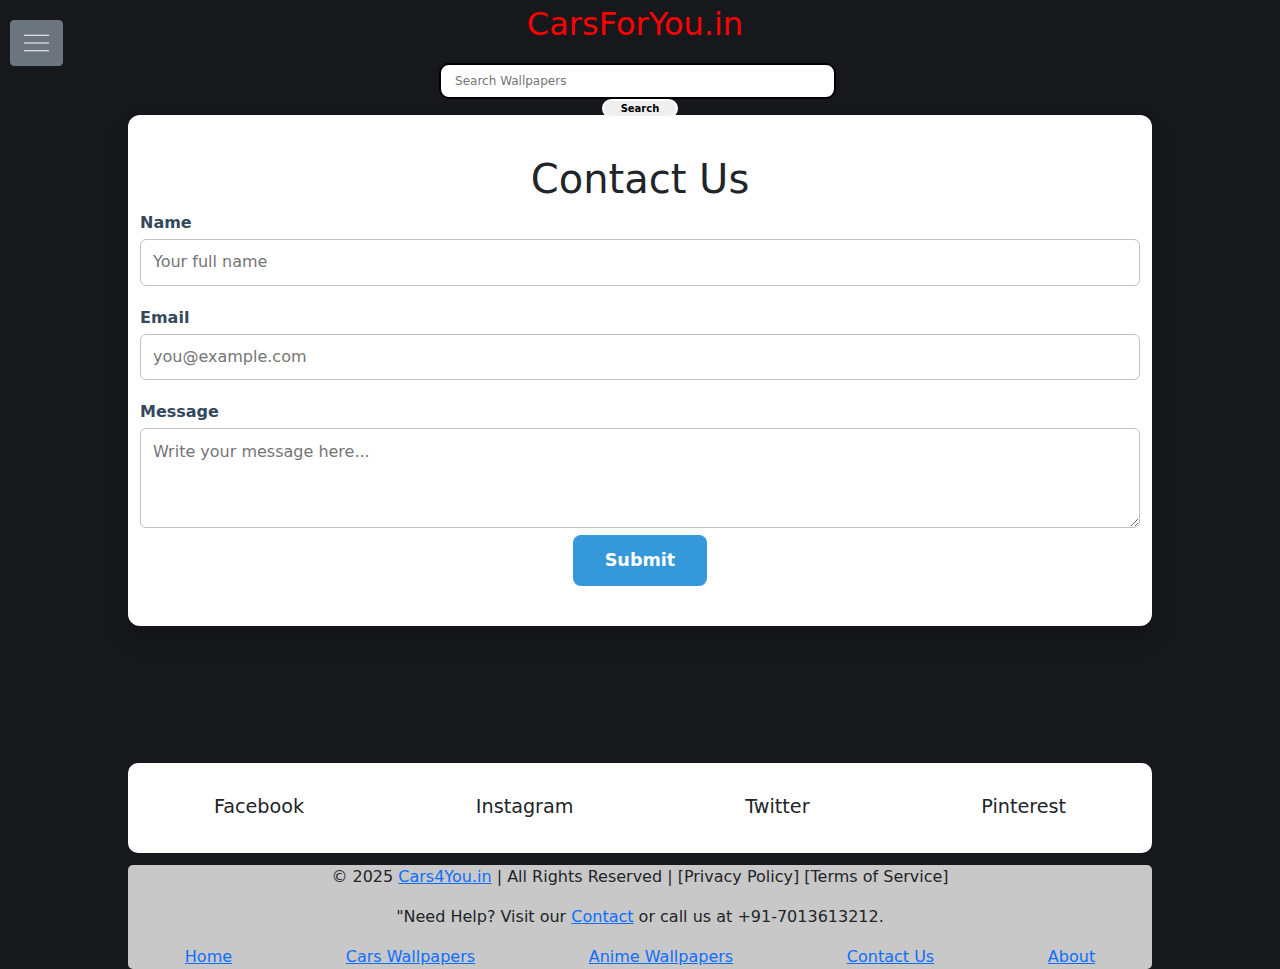
<file: contact.html>
<!DOCTYPE html>
<html lang="en">

<head>
  <meta charset="UTF-8" />
  <meta name="viewport" content="width=device-width, initial-scale=1.0" />
  <link rel="stylesheet" href="css/style.css" />
  <link rel="stylesheet" href="css/contact.css">
  <link rel="stylesheet" href="css/utils.css" />
  <link rel="stylesheet" href="css/mobile.css" />
  <link rel="stylesheet" href="css/navbar.css">
  <link rel="stylesheet" href="css/animeWallpapers.css" />
  <link rel="stylesheet" href="css/cars-wallpapers.css" />
  <!-- the below link is for font you can acces through the font-awesome website... -->
  <link rel="stylesheet" href="https://cdnjs.cloudflare.com/ajax/libs/font-awesome/6.7.1/css/all.min.css"
    integrity="sha512-5Hs3dF2AEPkpNAR7UiOHba+lRSJNeM2ECkwxUIxC1Q/FLycGTbNapWXB4tP889k5T5Ju8fs4b1P5z/iB4nMfSQ=="
    crossorigin="anonymous" referrerpolicy="no-referrer" />
  <!-- bootstrap cdn links  -->
  <link rel="stylesheet" href="https://cdn.jsdelivr.net/npm/bootstrap@5.3.6/dist/css/bootstrap.min.css">
  <title>Contact Us</title>
</head>

<body class="main-body-area">
  <header>
    <nav class="navigation max-width-1 ">
      <div class="website-name">
        <h2>CarsForYou.in</h2>

        <span class="menu">
          <a href="index.html">Home</a>
          <a href="/carsforyou/cars-wallpapers.html">Cars Wallpapers</a>
          <a href="/carsforyou/anime-wallpaper.html">Anime Wallpapers</a>
          <a href="contact.html">Contact Us</a>
          <a href="/carsforyou/about.html">About</a>
        </span>

      </div>


      <div class="nav-right">
        <form action="search.html" method="get">
          <input class="form-input" type="" name="query" placeholder="Search Wallpapers" />
          <button class="search-btn">Search</button>
        </form>
      </div>
    </nav>
  </header>

  <!-- sidebar -->
  <div class="sidebar">
    <button style="--bs-btn-padding-y: 1vh; --bs-btn-padding-x:1vw;" class="btn btn-secondary btn-sm" type="button"
      data-bs-toggle="offcanvas" data-bs-target="#staticBackdrop" aria-controls="staticBackdrop">
      <img style="height: 2vw;" src="hamburger.svg" alt="">
    </button>

    <div class="offcanvas offcanvas-start" data-bs-backdrop="static" tabindex="-1" id="staticBackdrop"
      aria-labelledby="staticBackdropLabel">
      <div class="offcanvas-header">
        <h5 class="offcanvas-title" id="staticBackdropLabel"></h5>

        <button style="--bs-btn-padding-y: 0; --bs-btn-padding-x:0; " type="button" class="btn-close"
          data-bs-dismiss="offcanvas" aria-label="Close"></button>
      </div>
      <div class="offcanvas-body">
        <div>

          <span class="sidebar-links fw-bold">
            <li><a href="index.html">Home</a></li>
            <li><a href="/carsforyou/cars-wallpapers.html">Cars Wallpapers</a></li>
            <li><a href="/carsforyou/anime-wallpaper.html">Anime Wallpapers</a></li>
            <li><a href="contact.html">Contact Us</a></li>
            <li><a href="/carsforyou/about.html">About</a></li>
          </span>
        </div>
      </div>
    </div>
  </div>




  <div class="contact-container max-width-1 margin-auto">
    <div class="container">
      <h1>Contact Us</h1>
      <form id="contactForm" onsubmit="return false;">
        <label for="nameInput">Name</label>
        <input required type="text" id="nameInput" name="name" placeholder="Your full name" />
        <label for="emailInput">Email</label>
        <input required type="email" id="emailInput" name="email" placeholder="you@example.com" />
        <label for="messageInput">Message</label>
        <textarea required id="messageInput" name="message" placeholder="Write your message here..."></textarea>
        <a href="submit.html" class="submit-link">Submit</a>
      </form>
    </div>
  </div>






  <br><br>



  <div class="information margin-auto max-width-1">
    <!-- <div class="social-icons"> -->
    <div>
      Facebook
      <i class="fa-brands fa-square-facebook"></i>
    </div>
    <div>
      Instagram
      <i class="fa-brands fa-instagram"></i>
    </div>
    <div>
      Twitter
      <i class="fa-brands fa-square-x-twitter"></i>
    </div>
    <div>
      Pinterest
      <i class="fa-brands fa-square-pinterest"></i>
    </div>
    <!-- </div> -->


  </div>



  <footer class="margin-auto max-width-1" style="background-color: rgb(200, 200, 200);">
    <div class="copyRight">
      <p>© 2025 <a href="index.html">Cars4You.in</a> | All Rights Reserved | [Privacy Policy] [Terms of Service]</p>
      <p>"Need Help? Visit our <a href="/contact.html">Contact</a> or call us at +91-7013613212.</p>
    </div>
    <!-- links -->
    <div style="display: flex; justify-content: space-around;">
      <a href="index.html">Home</a>
      <a href="/carsforyou/cars-wallpapers.html">Cars Wallpapers</a>
      <a href="/carsforyou/anime-wallpaper.html">Anime Wallpapers</a>
      <a href="contact.html">Contact Us</a>
      <a href="/carsforyou/about.html">About</a>

    </div>


  </footer>
  <script src="https://cdn.jsdelivr.net/npm/bootstrap@5.3.6/dist/js/bootstrap.bundle.min.js"></script>

</body>

</html>
</file>
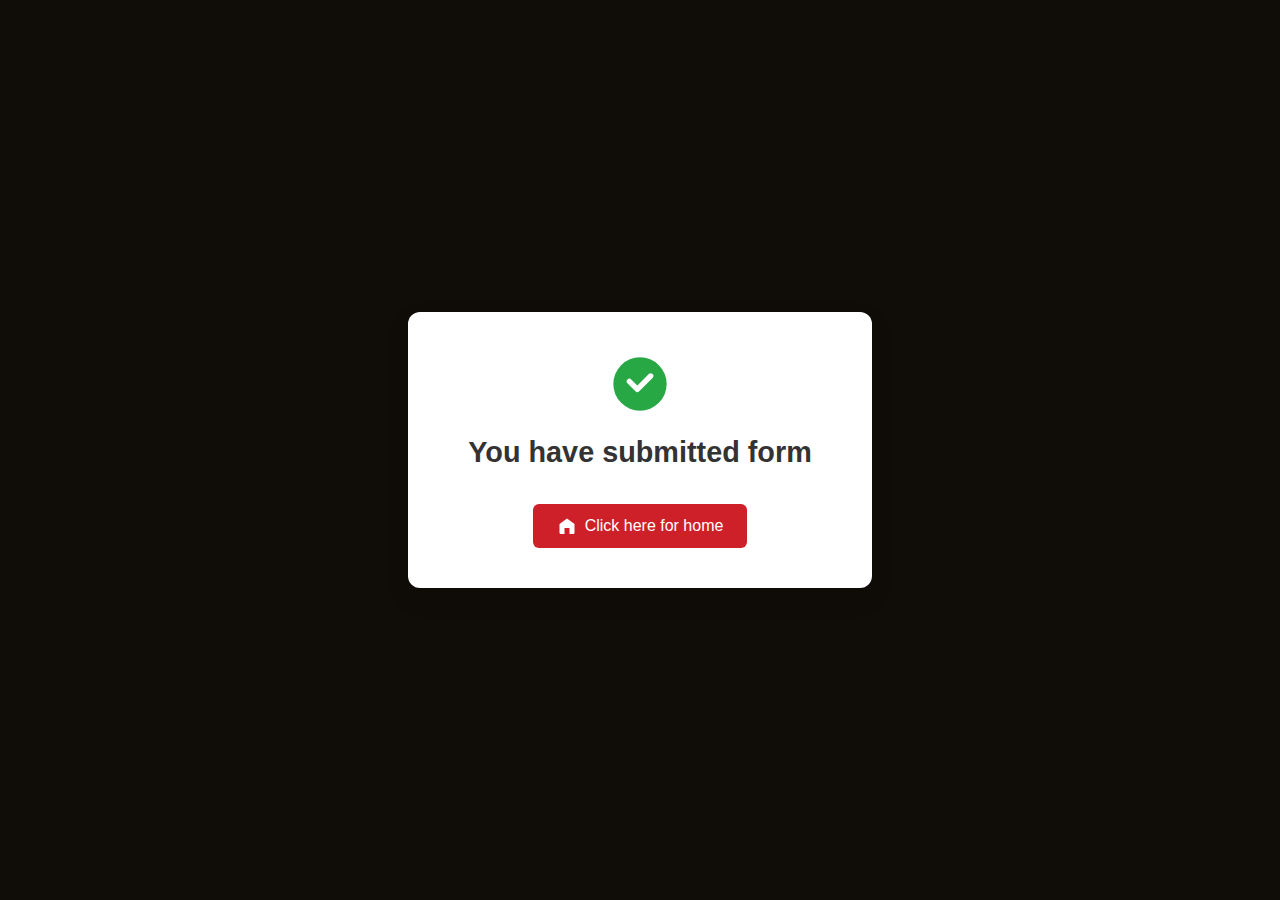
<file: submit.html>
<!DOCTYPE html>
<html lang="en">
<head>
    <meta charset="UTF-8">
    <meta name="viewport" content="width=device-width, initial-scale=1.0">
    <link rel="stylesheet" href="css/submit.css">
    <title>Submitted</title>
</head>
<body>
     <div class="container">
    <img src="submit.svg" alt="Green Tick" class="tick-icon" />
    <h1>You have submitted form</h1>
    <a class="home-link" href="index.html">
      <svg class="home-icon" xmlns="http://www.w3.org/2000/svg" viewBox="0 0 24 24">
        <path d="M3 9.5L12 3l9 6.5v11a1 1 0 0 1-1 1h-5v-7H9v7H4a1 1 0 0 1-1-1v-11z" />
      </svg>
      Click here for home
    </a>
  </div>
</body>
</html>
</file>
<file: css/about.css>
.responsive-container {
    max-width: 950px;
    margin: 20px auto;
    padding: 15px;
    box-sizing: border-box;
    font-family: Arial, sans-serif;
    text-align: center;
  }
  .responsive-container p {
    font-size: 1.2rem;
    margin-bottom: 15px;
    color: #ffffff;
  }

  .responsive-container img {
    width: 100%;
    height: auto;
    border-radius: 8px;
  }
  @media (max-width: 400px) {
    .responsive-container p {
      font-size: 1rem;
    }
  }
</file>
<file: css/style.css>
:root{
  --main-bg-color:blue;
  font-family: "text-style" , sans-serif;
}

*{
  margin:0px;
  padding:0px;
}
.main-body-area{
  /* background: linear-gradient(to right, #0f2862, #9e363a, #091f36, #4f5f76); */
  /* background: #80868B; */
  /* background: #0E1013; */
  background:#17181B;
}
.website-name{
  display:flex;
  font-size:0.7vw;
  
}
.website-name h2{
  color: red;
  padding-right: 10px;
  margin-top: 0px;
}

.website-name span a{
  text-decoration: none;
  color: rgb(255, 255, 255);
  font-weight: bold;
  margin: 0px 20px  ;
}
.website-name span a:hover{
  color:red;
}

nav{
  margin-top:12px;
}
.navigation{

  /* background-color:rgb(0, 255, 255); */
  height:74px;
  margin:  12px auto 12px auto;
  display:flex;
  justify-content:space-between;
  align-items: center;
}

.nav-bar{
  width:100%;
  display:flex;
  justify-content:space-between;
  align-items:center;
  list-style:none;
  position: relative;
  /* background-color: black; */
  color: white;
  margin-top: 17px;
  padding-right:70px;
  /* padding:12px 20px; */
}
.menu{
  display:flex;
  font-weight:bold;
  align-items: center;
}


.sidebar{
  display: none;
  color: black;
}

.sidebar-links{
 list-style-type: none;

}
.sidebar li {
    display: flex;
    margin: 50px 0px;
    /* column-gap: 16px; */
}

.sidebar-links li a{
  text-decoration: none;
  color: black;
  cursor: pointer;

}

.sidebar-links li a:hover{
  color: #E60026;
}


.menu {
  padding-right:30px;
}
.menu  a{
  display: inline-block;
  text-decoration: none;
  color:white;
  text-align: center;
  transition: 0.15s ease-in-out;
  position:relative;
  text-transform: uppercase;
}
.menu  a:hover{
  color: red;
}

.menu li a::after{
  content:"";
  position:absolure;
  bottom:0;
  left:0;
  width:0;
  height:1px;
  background-color:white;
  transition: 0.15s ease-in-out;
}

.menu li a:hover:after{
  width:100%;
  color:white;
}


#check {
  display: none;
}
/* belwo is for website name span... */
/* span{
  font-size: 28px;
  font-weight: bold;
} */
.nav-left{
  font-size:30px;
  font-weight:bold;
  display:flex;
  align-items:center;
}
.nav-left ul{
  display:flex;
  font-size:18px;
  padding-top:10px;
}
.nav-left ul li{
  list-style:none;
  margin: 0 18px;
}

.nav-left ul li a{
  text-decoration:none;
  color:white;
}
.nav-left ul li a:hover{
  color: black;
}

.nav-right{
  margin: 11px 0px 0px 0px;
}
.nav-right form{
  display: flex;
  margin-right: 0px;
}



.content{
  /* background-color: blue; */
  /* background-image: linear-gradient(45deg, black, transparent); */
  /* height:470px; */
  margin:12px auto 20px auto;
  display:flex;
  /* position:relative; */
}


.content-left{
  /* width:50%; */
  padding:10px;
  display: flex;
  flex-direction: column;
  justify-content: center;
  color:white;
}
.content-left h1{
  font-size: 45px
  
}
.content-left p{
  font-size:1.2rem;;
}
.content-right{
  /* width:50%; */
  display:flex;
  justify-content: center;
  align-items:center;
}
.content-right img{
  /* height:350px; */
  width: 43vw;
  border-radius: 5px;
  margin-right:10px;
}
.home-articles{
  /* margin: 0 auto; */
  height: auto;
  /* background-color:rgb(157, 157, 193); */
  /* background-image: linear-gradient(45deg, black, transparent); */

}
.home-articles h2{
  padding: 12px;
  color: red;
}
.home-article{
    display:flex;
    justify-content:center;
    align-items:center;
    margin:25px;
}
.home-article img{
  /* height:180px; */
    width: 31vw;
}

.home-article-content{
  margin:15px;
  text-align:center;
}

.home-article-content h3{
  font-size:23px;
  color:white;
  
}
.home-article-content span{
  color:red;
  font-size:20px;
}



.cars-info{
  /* background-color: pink; */
  height: 826px;
  margin:12px auto 12px auto;
  /* display:flex; */
  
}
.cars-info img{
  width: 35vw;
  border-radius: 10px;
  
}
.car-info-set-1{
  display:flex;
  justify-content:space-around;
  text-align: center;
  padding: 12px 0px;
  color:white;
}
.car-info-set-2{
  display:flex;
  justify-content:space-around;
  text-align: center;
  padding: 12px 0px;
  color:white;

}
.car-info-set-3{
  display:flex;
  justify-content:space-around;
  text-align: center;
  padding: 12px 0px;
  color:white;
}


.all-links{
  display: flex;
  
}
.all-links ul{
  list-style: none;
}

.all-links ul li{
  font-size: 20px;
  margin: 0px 90px;
}


footer{
  text-align: center;
  align-items: center;
  border-radius: 5px;
}
</file>
<file: css/utils.css>
:root{
  --main-bg-color:blue;
}
.max-width-1{
  max-width:80vw;
}
.max-width-2{
  max-width:60vw;
}

.margin-auto{
  margin:auto;
}
.form-input{
  width: 24vw;
  height: 5vh;
  font-size: 12px;
  border: 2px solid black;
  border-radius: 10px;
  padding: 2px 14px;
  margin-right: 5px;

}



.search-btn{
  width: 4vw;
  height: 5vh;
  font-size: 0.7vw;
  font-weight: bold;
  margin-right: 10px;
  border: 2px solid rgb(255, 255, 255);
  border-radius: 10px;
  /* background: #f1f1f1; */
}
.search-btn:hover{
  /* color:white; */
  background-color: rgb(224, 58, 58);
  cursor:pointer;
  transition: 0.2s ease-in-out;
}
.submit-btn{
  margin-top: 15px;
  padding: 6px 10px;
  border: 2px solid rgb(255, 255, 255);
  border-radius: 10px;
  background: #f1f1f1;
}
.submit-btn:hover{
  color:white;
  background-color: rgb(224, 58, 58);
  cursor:pointer;
  transition: 0.2s ease-in-out;
}


/* .form-box input , textarea{
  color: black;
  width: 40vw;
  padding: 12px;
  display: flex;
  flex-direction: column;
  font-size: 15px;
  border:none;
  margin-top:25px;
  border-radius: 7px;
  box-shadow: 0 0 10px rgb(227, 144, 144);
} */
</file>
<file: css/mobile.css>
/* 

@media screen and (max-width:1400px){
    .navigation{
        flex-direction: column;
        margin-bottom: 40px;
        text-align:center;
    }
    .nav-left{
        flex-direction: column;
    }
    .content-right img{
        display:none;
    }
} */

@media screen and (max-width:1323px){

    .navigation {
    display: flex;
    flex-direction: column;
    justify-content: center;
    align-items: center;
}
    .nav-bar{
        padding: 0;
        width:0;
        position: relative;
    }

    .website-name h2{
  color: red;
  padding-right: 10px;
  margin-top: 25px;
}

    .menu{
        display: none;
    }

    .search-btn{
                width: 6vw;
        height: 19px;
        margin: 0;
        font-size: 10px;
    }

    .sidebar{
    display: block;
    position: absolute;
    top: 20px;
    left: 10px;
}
 

    .nav-left{
        flex-direction: column;
    }
    .nav-left span{
    position: absolute;
    top: 58px;
    left: 129px;
    }


    .nav-right form{
  display: flex;
  margin-right: 0px;
  flex-direction: column;
  align-items: center;
}

.form-input{
        width: 31vw;
        height: 4vh;
    }




    .home-articles{
        height: auto;

    }
    .home-article{
        margin:0;
        flex-direction: column;
    }
    .home-article img{
        width:47vw;
    }
    .content{
        flex-direction:column;
        /* height: 563px; */

    }
    .content-right img{
        width:74vw;
        padding:0;
    }

    .website-name{
        font-size: 25px;
    }

    .content-left p {
    font-size: 2vw;
}
    

}
/* ----------------------------------------this is for nav-bar */
/* This i media query which is used for responsive */
@media screen and (max-width:882px){

   

    .form-input{
    width: 70vw;
    height: 30px;
    }
    .search-btn{
    font-size: 1.6vw;
    width: 9vw;
    border-radius:5px
    }



}

/* fooooter  */
.information p {
    font-size: 25px;
    margin: 0px 17px;
  }
  
  .footer p {
    font-size: 13px;
    /* font-weight: bold; */
  }
</file>
<file: css/navbar.css>
*{
    margin: 0;
    padding:0;
    /* box-sizing: border-box; */
}

/* 
 .nav-bar{
    width:100%;
    display:flex;
    justify-content:space-between;
    align-items:center;
    list-style:none;
    position: relative;
    background-color: black;
    color: white;
    padding:12px 20px;
 } */

 /* .menu{
    display:flex;
 }

 .menu li{
    padding-right:30px;
 }
 .menu li a{
    display: inline-block;
    text-decoration: none;
    color:white;
    text-align: center;
    transition: 0.15s ease-in-out;
    position:relative;
    text-transform: uppercase;
 }

.menu li a::after{
    content:"";
    position:absolure;
    bottom:0;
    left:0;
    width:0;
    height:1px;
    background-color:white;
    transition: 0.15s ease-in-out;
}

.menu li a:hover:after{
    width:100%;
    color:white;
}

.close-menu , .open-menu{
    position: absolute;
    cursor:pointer;
    font: size 1.5rem;
    display: none;
}
.open-menu{
    top:50%;
    right:20px;
    transform: translateY(-50%);
}

.close-menu{
    top:20px;
    right:20px;
}

#check {
    display: none;
} */

/* @media screen and (max-width:882px){
    .menu{
        flex-direction:column;
        align-items:center;
        justify-content:center;
        width:80%;
        height: 100vh;
        position:fixed;
        top:0;
        right:-100%;
        z-index: 100;
        background-color: black;
        transition:all 0.2s ease-in-out;
    }

    .menu li{
        margin-top: 40px;

    }
    .menu li a{
        padding:10px;
    }

    .close-menu , .open-menu{
        display:block;
    }
    #check:checked ~ .menu{right:0;} */
</file>
<file: css/animeWallpapers.css>
body{
    background-image: url(../photos/anime-wallpaper.jpg);
}
.anime-wallpaper-container{
    height: 2429px;
    /* background-color:rgb(242, 122, 78) */
    /* background-color: rgb(102, 199, 93); */
  }
</file>
<file: css/cars-wallpapers.css>
/* cards */
.cards{
  display: flex;
    align-items: center;
    flex-direction: column;

}
/*  */
  
  .image-container {
    display: flex;
    flex-wrap: wrap;
    gap: 2.5rem;
    padding: 2.5rem;
    background: white;
    border-radius: 0px;
    box-shadow: 0 8px 16px rgba(0,0,0,0.1);
    max-width: 1000px;
    width: 90vw;
    box-sizing: border-box;
    justify-content: space-around;
    margin-bottom: 0px;
  }
   .image-wrapper {
    flex: 0 0 auto; /* prevent from growing or shrinking */
    display: flex;
    flex-direction: column;
    align-items: center;
    gap: 1rem;
    box-sizing: border-box;
  }
  .image-wrapper a img {
    width: 350px;
    height: 350px;
    object-fit: cover;
    border-radius: 10px;
    box-shadow: 0 4px 10px rgba(0,0,0,0.15);
    transition: transform 0.3s ease;
    cursor: pointer;
    display: block;
  }
  .image-wrapper a img:hover {
    transform: scale(1.05);
  }
  
  .download-button {
    text-decoration: none;
    background-color: #007bff;
    color: white;
    padding: 10px 22px;
    border-radius: 8px;
    font-weight: 600;
    font-size: 16px;
    transition: background-color 0.3s ease;
    user-select: none;
    box-shadow: 0 4px 8px rgba(0,123,255,0.3);
    text-align: center;
    width: 100%;
    max-width: 200px;
  }

  .download-button:hover {
    background-color: #b30000;
    box-shadow: 0 6px 12px rgba(0,86,179,0.45);
  }
  /* Small screen tweaks */
  @media (max-width: 760px) {
    .image-container {
      justify-content: center;
    }
    .image-wrapper {
      margin-bottom: 2rem;
    }
  }
  @media (max-width: 400px) {
    .image-wrapper a img,
    .download-button {
      width: 280px;
      height: auto;
      max-width: 280px;
    }
  }


/* This is for responsive side */
@media screen and (max-width:1323px){


  *{
    margin: auto;
  }

  .sidebar{
    display: block;
    position: absolute;
    top: 20px;
    left: 10px;
}

}
.information{
  background-color: white;
  height: 90px;
  display:flex;
  justify-content: center;
  align-items: center;
  border-radius:10px;
  margin-bottom:12px;
  font-size:1.2rem;
  display: flex;
  justify-content: space-around;
}

.information p{
  font-size: 4vw;

  /* margin: 0px 33px; */
}

.information p h4{
  font-size: 2vw;
}
</file>
<file: css/contact.css>
/*  */
  .container {
    background: #fff;
    margin-top: 1.8rem;
    padding: 2.5rem 3rem;
    border-radius: 12px;
    box-shadow: 0 12px 24px rgba(0, 0, 0, 0.12);
    width: 100%;
    max-width: 74vw;
    text-align: center;
  }

   h1 {
    margin-bottom: 1.25rem;
    font-weight: 700;
    color: #2c3e50;
  }
  label {
    font-weight: 600;
    margin-bottom: 0.25rem;
    color: #34495e;
    display: flex;
    text-align: left;
  }

   input[type="text"],
  input[type="email"],
  textarea {
    padding: 0.65rem 0.75rem;
    border: 1.5px solid #bdc3c7;
    border-radius: 6px;
    margin-bottom: 1.25rem;
    font-size: 1rem;
    transition: border-color 0.3s ease;
    resize: vertical;
    font-family: inherit;
    width: 100%;
    box-sizing: border-box;
  }

  input[type="text"]:focus,
  input[type="email"]:focus,
  textarea:focus {
    border-color: #3498db;
    outline: none;
  }
  textarea {
    min-height: 100px;
  }
  a.submit-link {
    display: inline-block;
    padding: 0.75rem 2rem;
    font-weight: 700;
    font-size: 1.1rem;
    color: white;
    background-color: #3498db;
    border-radius: 8px;
    text-decoration: none;
    cursor: pointer;
    transition: background-color 0.25s ease;
  }
  a.submit-link:hover {
    background-color: #2980b9;
  }
/*  */

.contact-container{
  height:600px;
  /* background-color:grey; */

}
.contact-forms-container{
  margin:10px 0px 0px 15px;
}
.form-area{
  padding:20px;
}

#contactForm label{
  display: flex;
}
</file>
<file: css/submit.css>
body {
    font-family: 'Segoe UI', Tahoma, Geneva, Verdana, sans-serif;
    background: #100c08;
    display: flex;
    flex-direction: column;
    justify-content: center;
    align-items: center;
    height: 100vh;
    margin: 0;
    color: #333;
  }

  .container {
    background: white;
    padding: 40px 60px;
    border-radius: 12px;
    box-shadow: 0 10px 25px rgba(0,0,0,0.1);
    text-align: center;
  }

  .tick-icon {
    display: block;
    margin: 0 auto 20px auto;
    width: 64px;
    height: 64px;
  }
  h1 {
    font-weight: 700;
    margin-bottom: 10px;
    font-size: 1.8rem;
  }

  .home-link {
    margin-top: 25px;
    display: inline-flex;
    align-items: center;
    text-decoration: none;
    background: #ce2029;
    color: white;
    padding: 12px 24px;
    border-radius: 6px;
    font-size: 1rem;
    transition: background-color 0.3s ease;
  }

  .home-link:hover {
    background: #0056b3;
  }
  .home-icon {
    width: 20px;
    height: 20px;
    margin-right: 8px;
    fill: white;
  }
</file>
